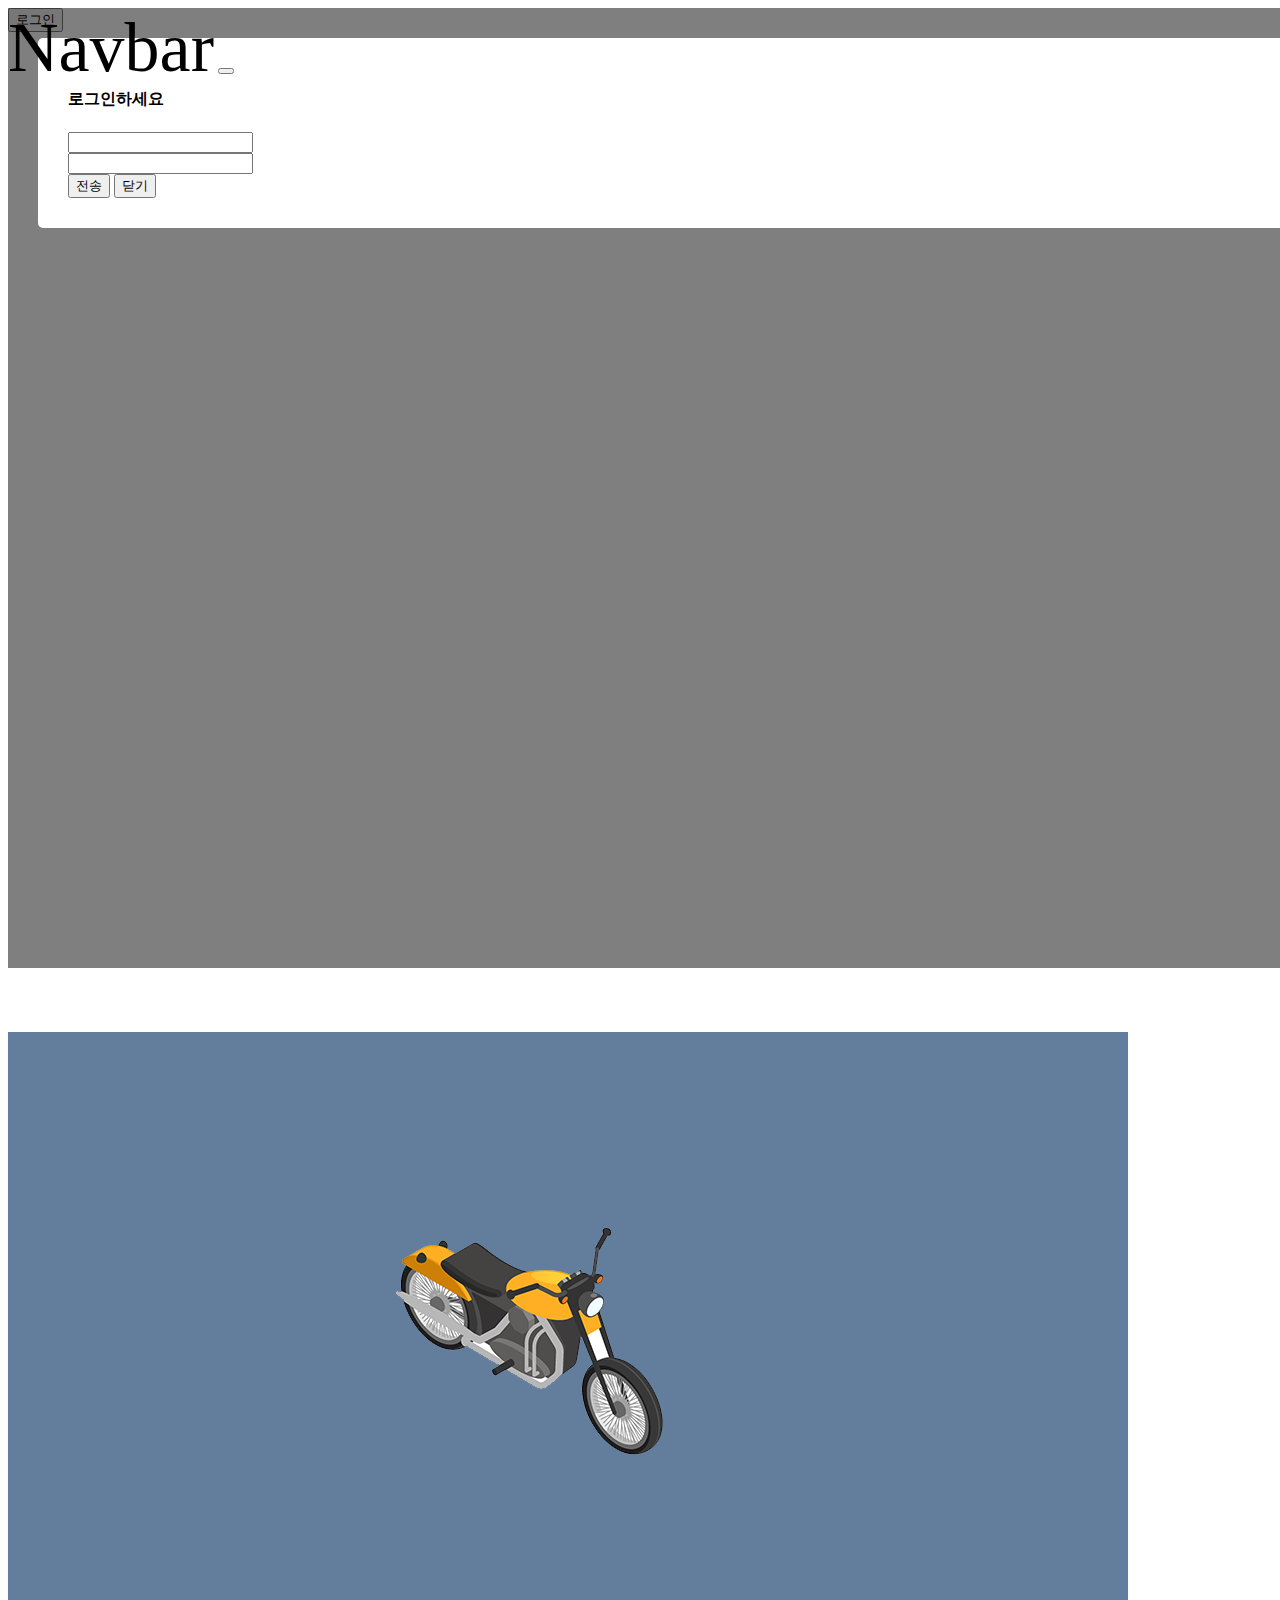
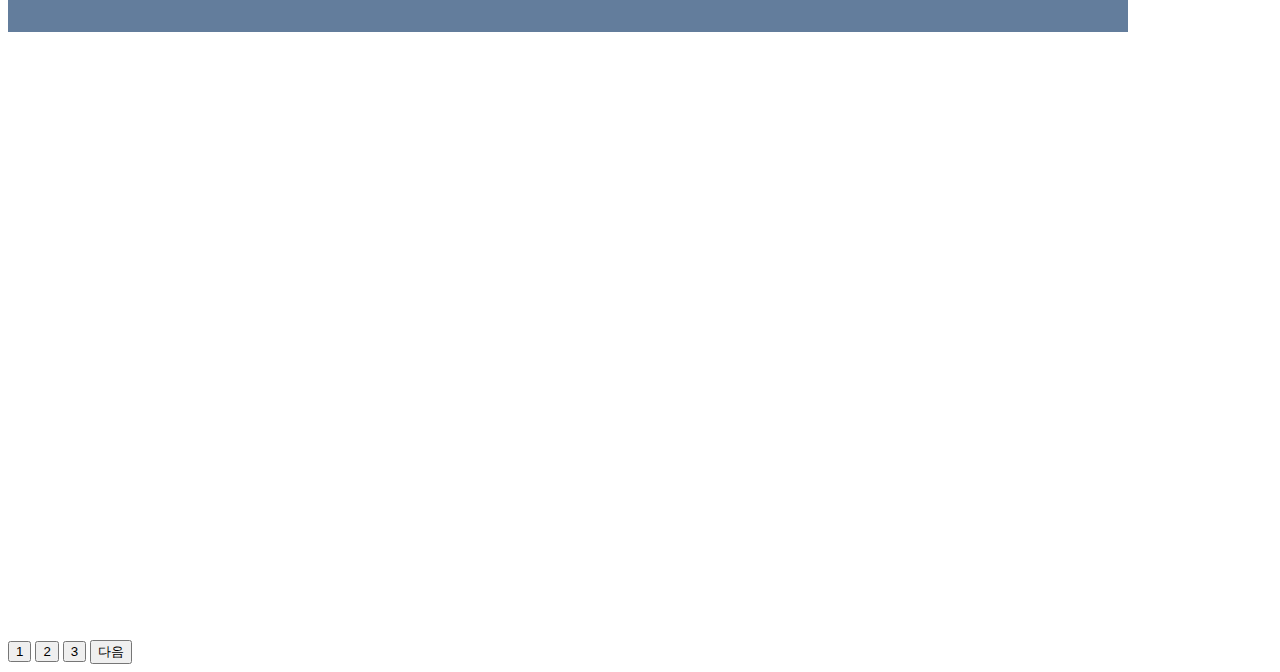
<file: index.html>
<!doctype html>
<html lang="en">

<head>
  <meta charset="utf-8">
  <meta name="viewport" content="width=device-width, initial-scale=1">
  <title>Bootstrap demo</title>
  <link rel="stylesheet" href="./main.css">
  <link href="https://cdn.jsdelivr.net/npm/bootstrap@5.3.0/dist/css/bootstrap.min.css" rel="stylesheet"
    integrity="sha384-9ndCyUaIbzAi2FUVXJi0CjmCapSmO7SnpJef0486qhLnuZ2cdeRhO02iuK6FUUVM" crossorigin="anonymous">
  <script src="https://code.jquery.com/jquery-3.7.1.min.js"
    integrity="sha256-/JqT3SQfawRcv/BIHPThkBvs0OEvtFFmqPF/lYI/Cxo=" crossorigin="anonymous"></script>
</head>

<body>

  <div class="black-bg show-modal">
    <div class="white-bg">
      <h4>로그인하세요</h4>
      <form action="success.html">
        <div class="my-3">
          <input type="text" class="form-control" id="nickname">
        </div>
        <div class="my-3">
          <input type="password" class="form-control" id="password">
        </div>
        <button type="submit" class="btn btn-primary" id="send">전송</button>
        <button type="button" class="btn btn-danger" id="close">닫기</button>
      </form>
    </div>
  </div>




  <nav class="navbar navbar-light bg-light">
    <div class="container-fluid">
      <span class="navbar-brand">Navbar</span>
      <button class="navbar-toggler" type="button">
        <span class="navbar-toggler-icon"></span>
      </button>
    </div>
  </nav>
  <ul class="list-group">
    <li class="list-group-item">An item</li>
    <li class="list-group-item">A second item</li>
    <li class="list-group-item">A third item</li>
    <li class="list-group-item">A fourth item</li>
    <li class="list-group-item">And a fifth one</li>
  </ul>
  <button class="login">로그인</button>
  <div style="height: 1000px;"></div>
  <div style="overflow: hidden;">
    <div class="slide-container">
      <div class="silde-box">
        <img src="car1.png">
      </div>
      <div>
        <img src="car2.png">
      </div>
      <div>
        <img src="car3.png">
      </div>
    </div>
  </div>

  <button class="slide-1">1</button>
  <button class="slide-2">2</button>
  <button class="slide-3">3</button>
  <button class="next">다음</button>

  <script>
    $('.login').on('click', function () {
      $('.black-bg').addClass('show-modal');
    })
    $('#close').on('click', function () {
      $('.black-bg').removeClass('show-modal');
    })

    $('form').on('submit', function (e) { // 'e' 매개변수를 추가
      if (document.getElementById('nickname').value == '' && document.getElementById('password').value == '') {
        alert('아이디외 비밀번호를 입력하세요');
        e.preventDefault(); // 폼 제출을 중지
      } else if (document.getElementById('nickname').value == '') {
        alert('아이디를 입력하세요');
        e.preventDefault(); // 폼 제출을 중지
      } else if (document.getElementById('password').value == '') {
        alert('비번입력요망')
        e.preventDefault();
      } else {
        alert('로그인 성공');
      }

      $('.slide-2').on('click', function () {
        $('.slide-box').css('transform', 'translateX(-100%)');
      }

      )
    });

    $('.slide-3').on('click', function () {
      $('.slide-box').css('transform', 'translateX(-200%)');
    })
    var picture = 1;
    $('.next').on('click', function () {
      picture++;
      if (picture > 3) {
        picture = 1;
      }
      $('.slide-box').css('transform', 'translateX(-' + (picture - 1) * 100 + '%)');

    })

  </script>
  <script src="https://cdn.jsdelivr.net/npm/bootstrap@5.3.0/dist/js/bootstrap.bundle.min.js"
    integrity="sha384-geWF76RCwLtnZ8qwWowPQNguL3RmwHVBC9FhGdlKrxdiJJigb/j/68SIy3Te4Bkz" crossorigin="anonymous">
    </script>

</body>

</html>
</file>
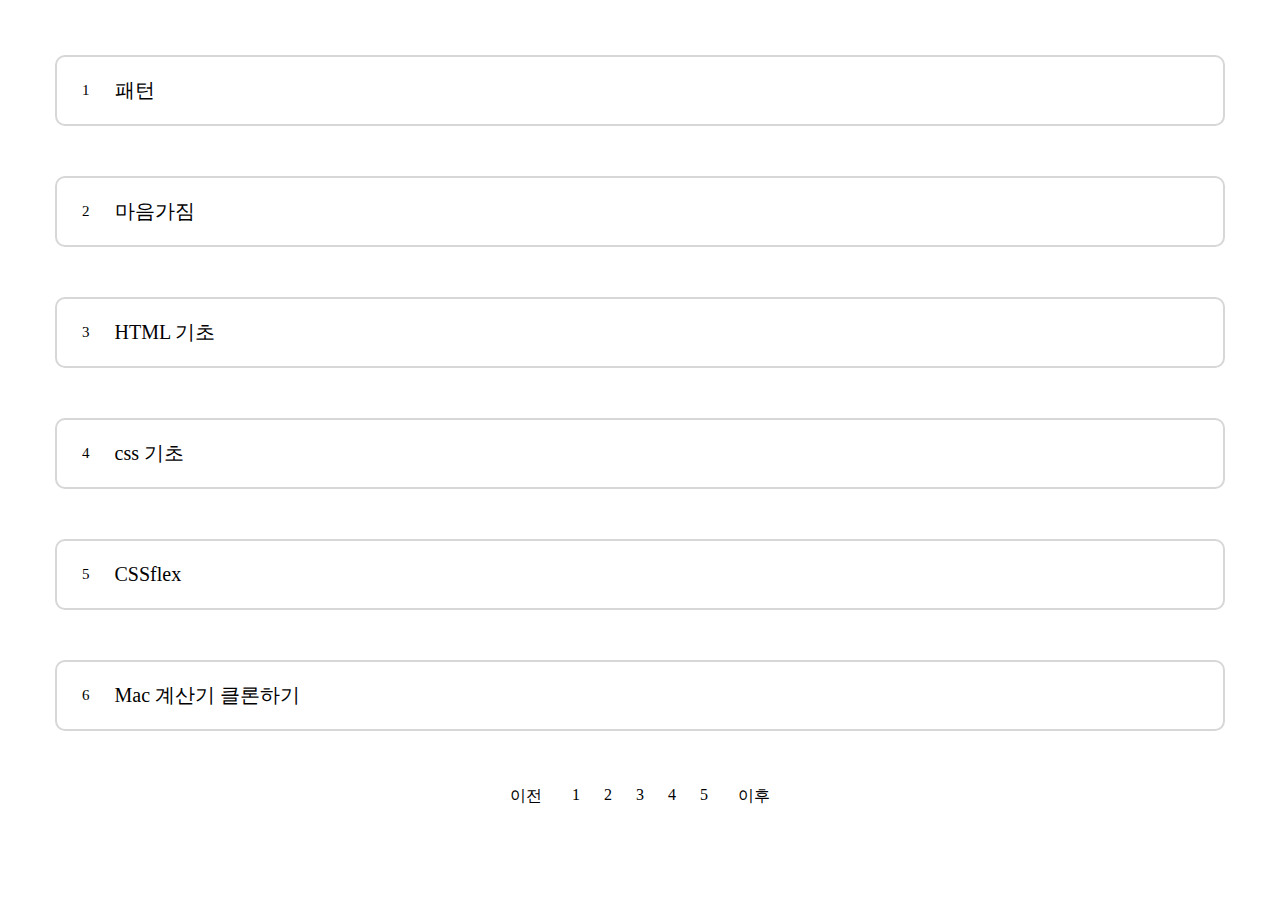
<file: pagenation.html>
<!DOCTYPE html>
<html lang="en">
  <head>
    <meta charset="UTF-8" />
    <meta http-equiv="X-UA-Compatible" content="IE=edge" />
    <meta name="viewport" content="width=device-width, initial-scale=1.0" />
    <link rel="stylesheet" href="pagenation.css" />
    <title>Document</title>
  </head>
  <body>
    <ul>
      <li>
        <div class="post-container">
          <p class="post-number">1</p>
          <p class="post-title">title</p>
        </div>
      </li>
    </ul>
    <div class="pagination-container">
      <div class="prev-button">이전</div>
      <div class="number-button-wrapper"><span class="number-button">1</span></div>
      <div class="next-button">이후</div>
    </div>
    <script src="./pagenation.js"></script>
  </body>
</html>
</file>
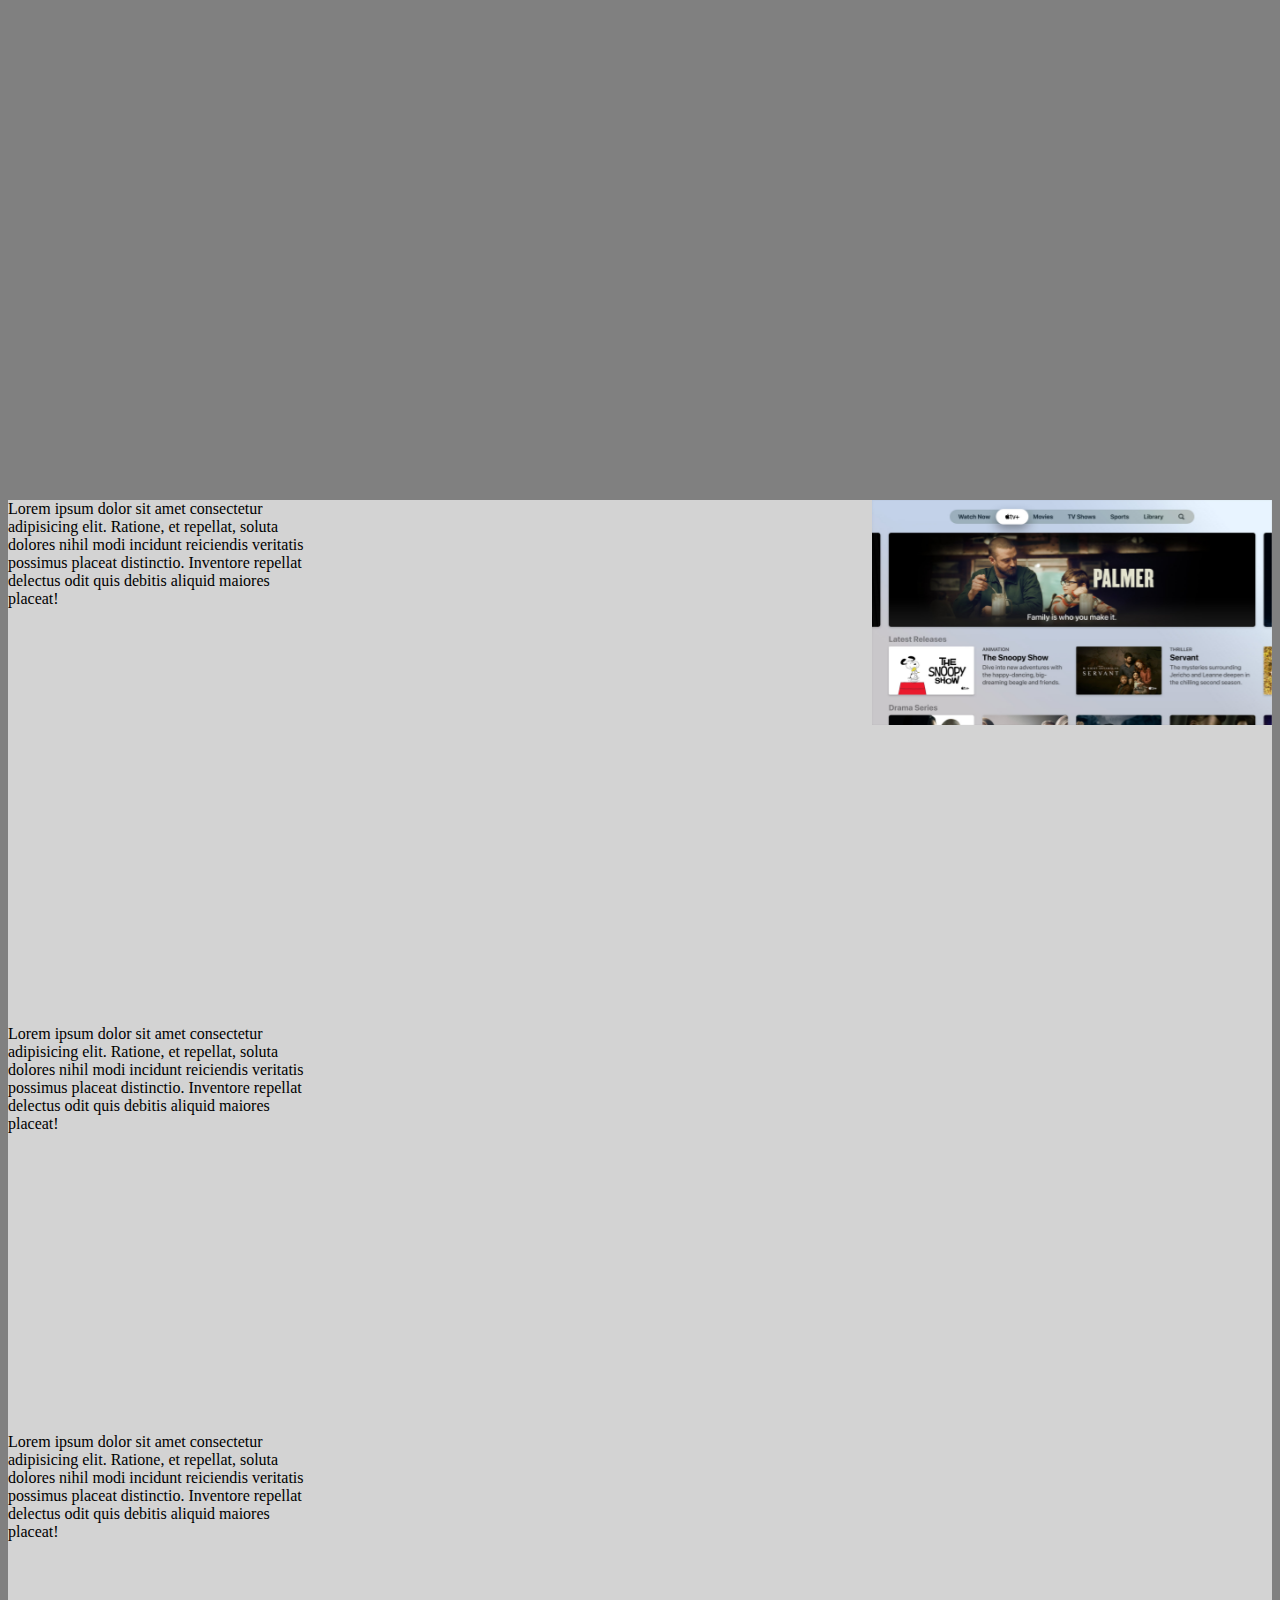
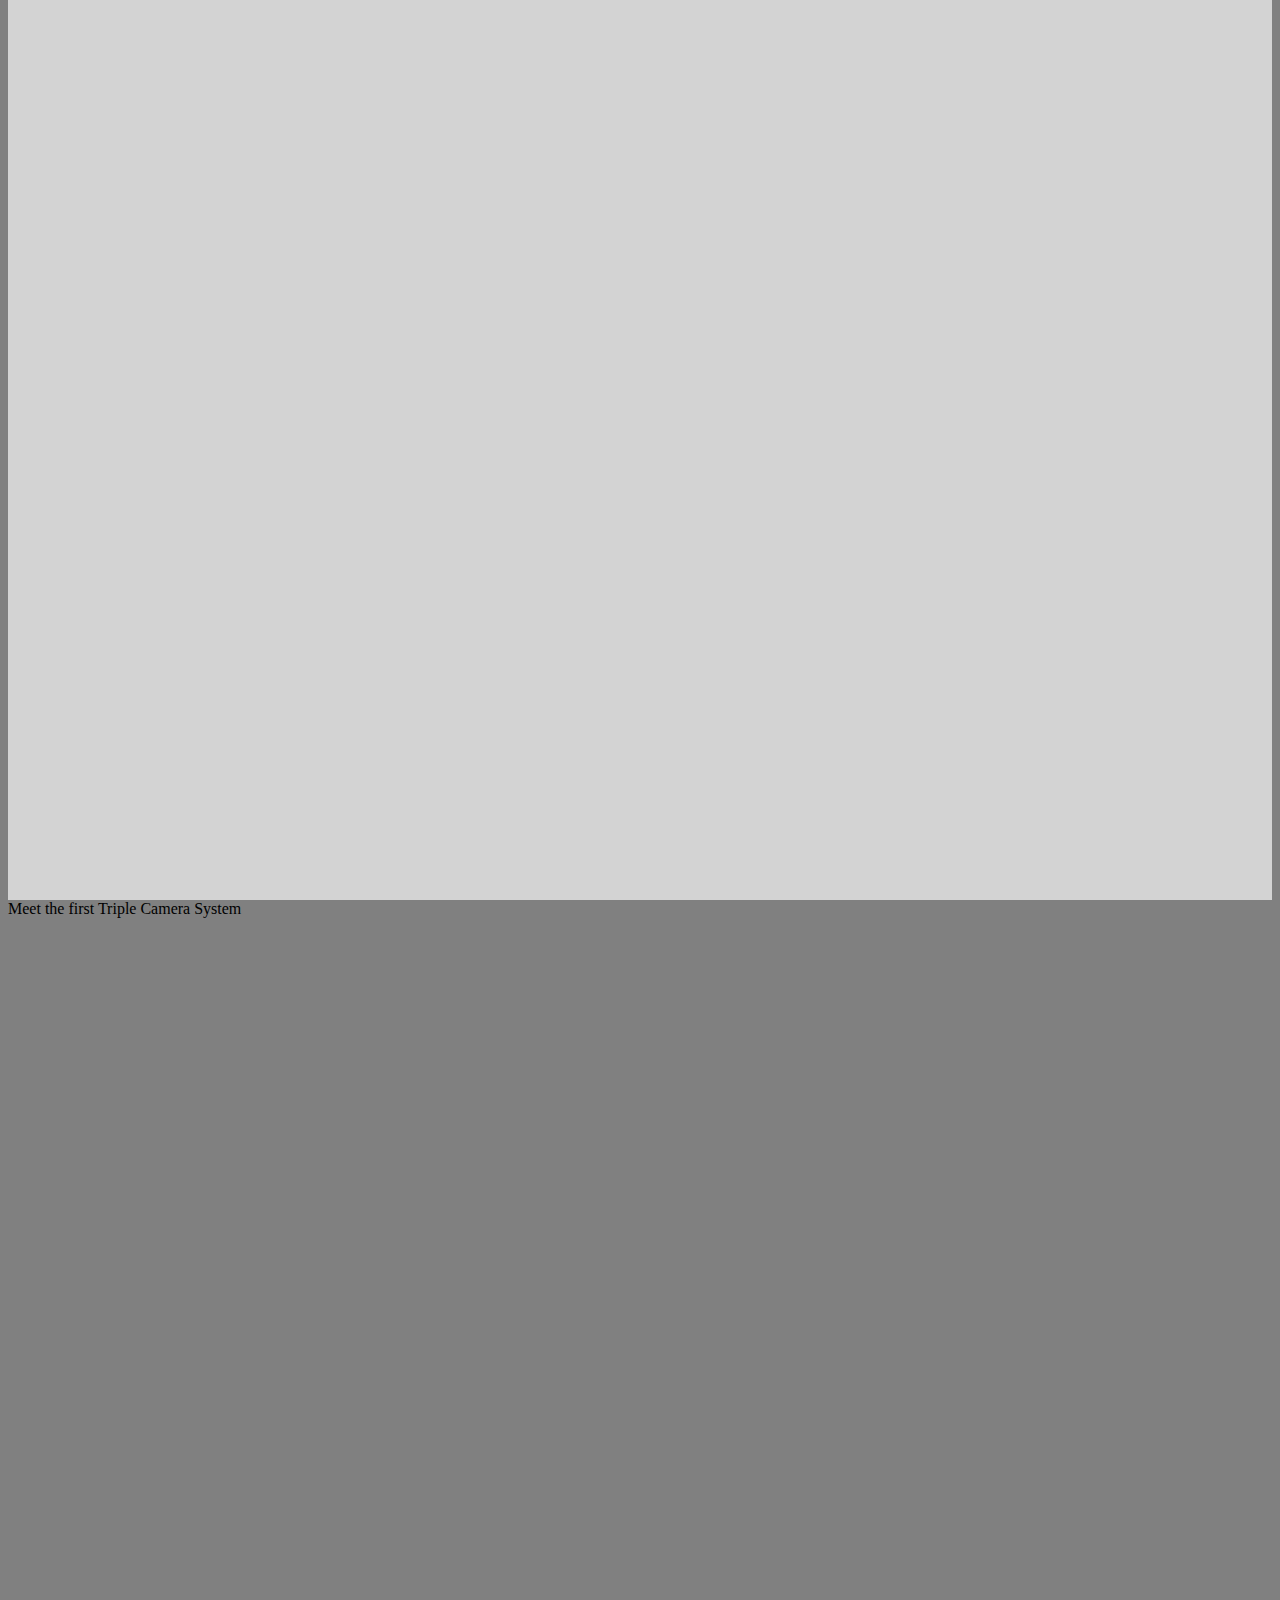
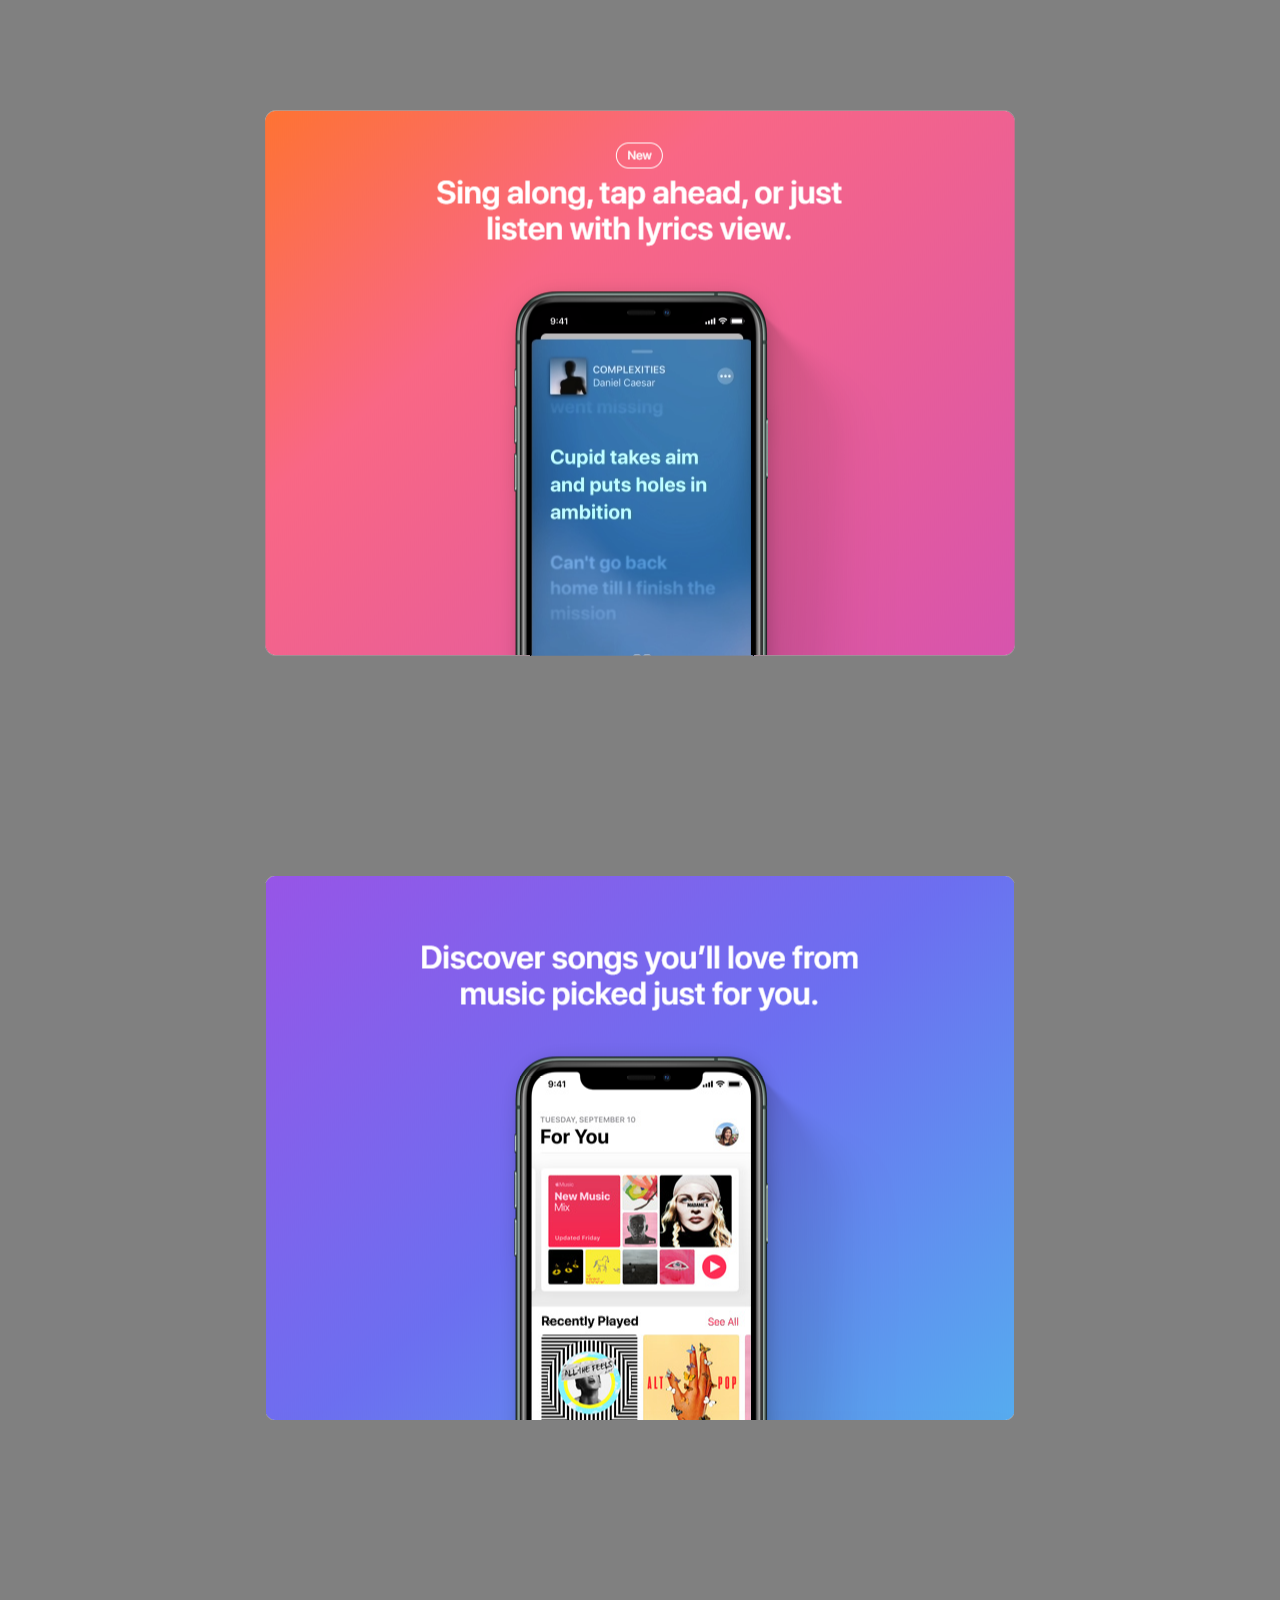
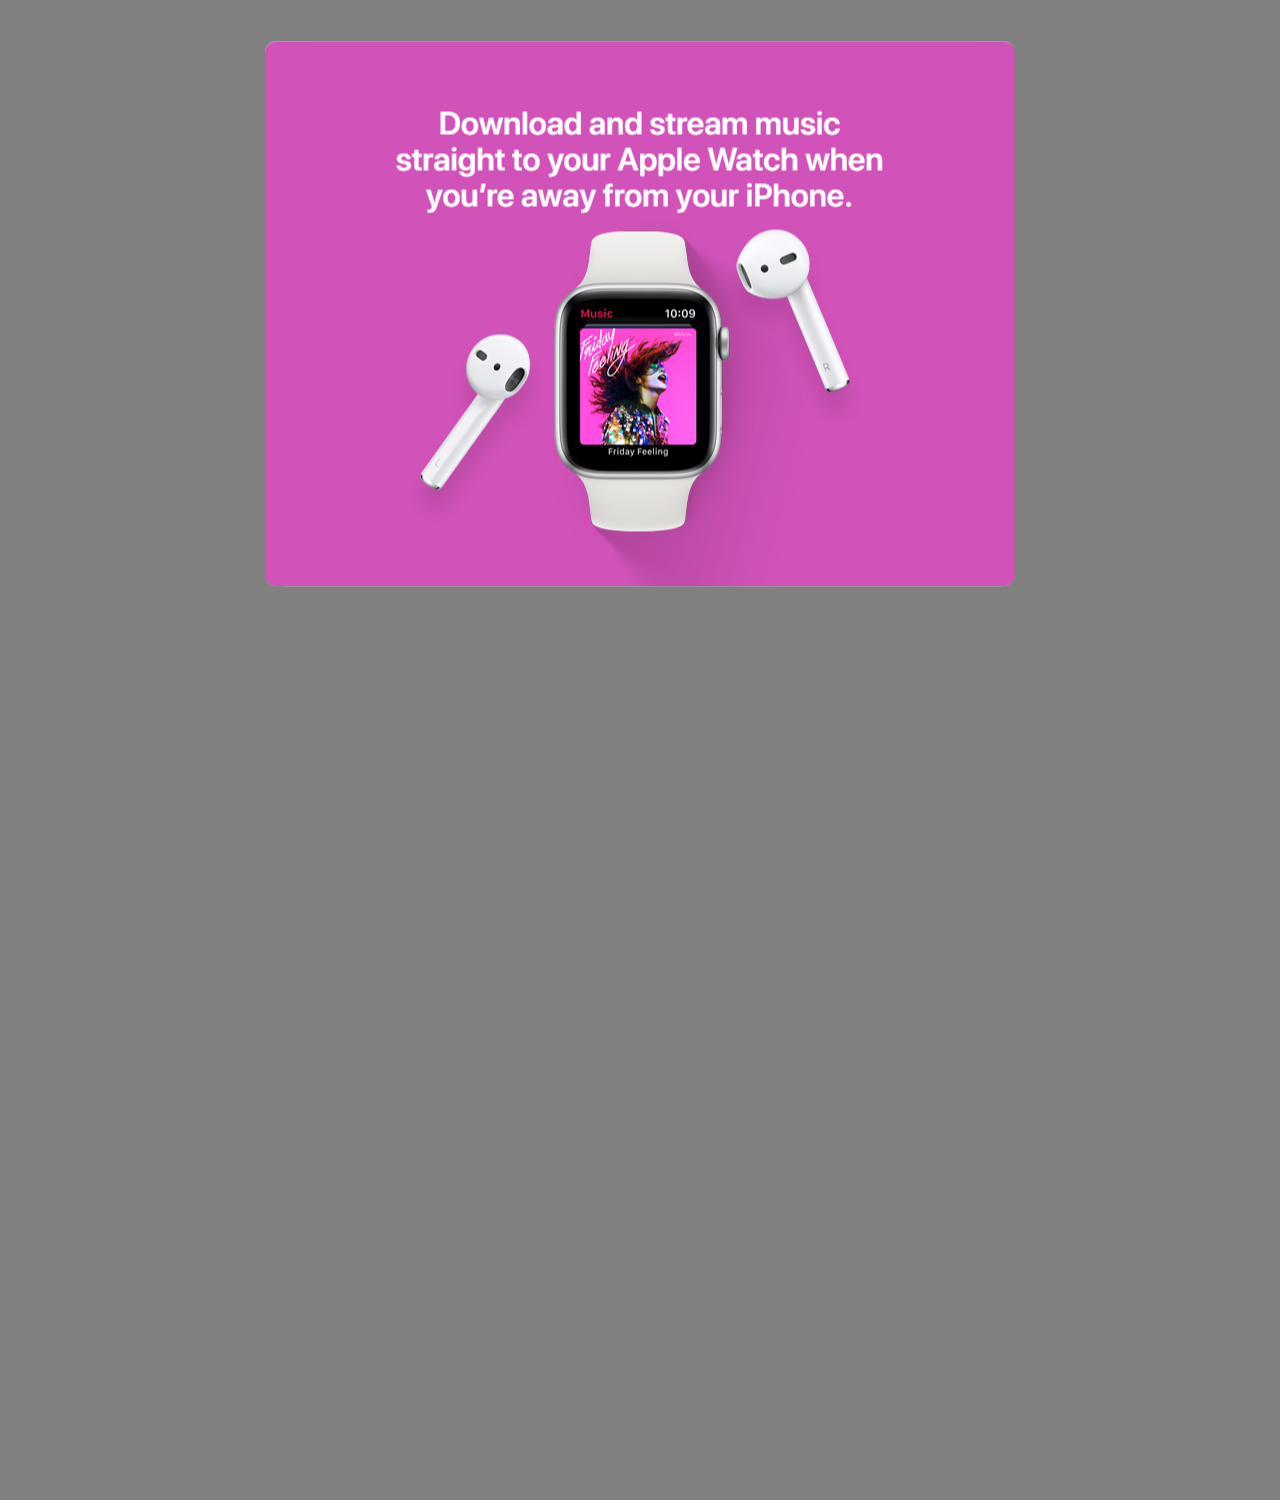
<file: sticky.html>
<!DOCTYPE html>
<html lang="en">
<head>
    <meta charset="UTF-8">
    <meta name="viewport" content="width=device-width, initial-scale=1.0">
    <title>Document</title>
    <script src="https://ajax.googleapis.com/ajax/libs/jquery/3.5.1/jquery.min.js"></script>
    <style>
    
  .grey {
  background: lightgrey;
  height: 2000px;
  margin-top: 500px;
}
.text {
  float: left;
  width : 300px;
}
.image {
  float: right;
  width : 400px;
  position: sticky;
  top: 100px;
}
.card-background {
  height: 3000px;
  margin-top: 800px;
  margin-bottom: 1600px;
}
.card-box img{
  display: block;
  margin: auto;
  max-width: 80%;
}
.card-box {
  position: sticky;
  top: 400px;
  margin-top: 200px;
}
    </style>
</head>
<body style="background : grey; height : 3000px">

    <div class="grey">
        <div class="image">
            <img src="/appletv (1).jpg" class="image">
        </div>
      <div class="text">
        Lorem ipsum dolor sit amet consectetur adipisicing elit. Ratione, et repellat, soluta dolores nihil modi incidunt reiciendis veritatis possimus placeat distinctio. Inventore repellat delectus odit quis debitis aliquid maiores placeat!
      </div>
      <div style="clear: both;"></div>
      <div class="text" style="margin-top: 300px;">
        Lorem ipsum dolor sit amet consectetur adipisicing elit. Ratione, et repellat, soluta dolores nihil modi incidunt reiciendis veritatis possimus placeat distinctio. Inventore repellat delectus odit quis debitis aliquid maiores placeat!
      </div>
      <div style="clear: both;"></div>
      <div class="text" style="margin-top: 300px;">
        Lorem ipsum dolor sit amet consectetur adipisicing elit. Ratione, et repellat, soluta dolores nihil modi incidunt reiciendis veritatis possimus placeat distinctio. Inventore repellat delectus odit quis debitis aliquid maiores placeat!
      </div>
    </div>
    
      <div style="clear : both"></div>
      <div class="text">Meet the first Triple Camera System</div>
        
    </div>
    <div class="card-background">
      <div class="card-box">
        <img src="./card1.png">
      </div>
      <div class="card-box">
        <img src="./card2.png">
      </div>
      <div class="card-box">
        <img src="./card3.png">
      </div>
    </div>
    <script>
      $(window).scroll(function(){
        var height = $(window).scrollTop();
        console.log(height);
        var y = (-1/500) * height + b;
        a = -1/500;
        b = 115/50;
        $('.card-box').eq(0).css('opcaity', y)
      })
    </script>
    </body>
</html>
</file>
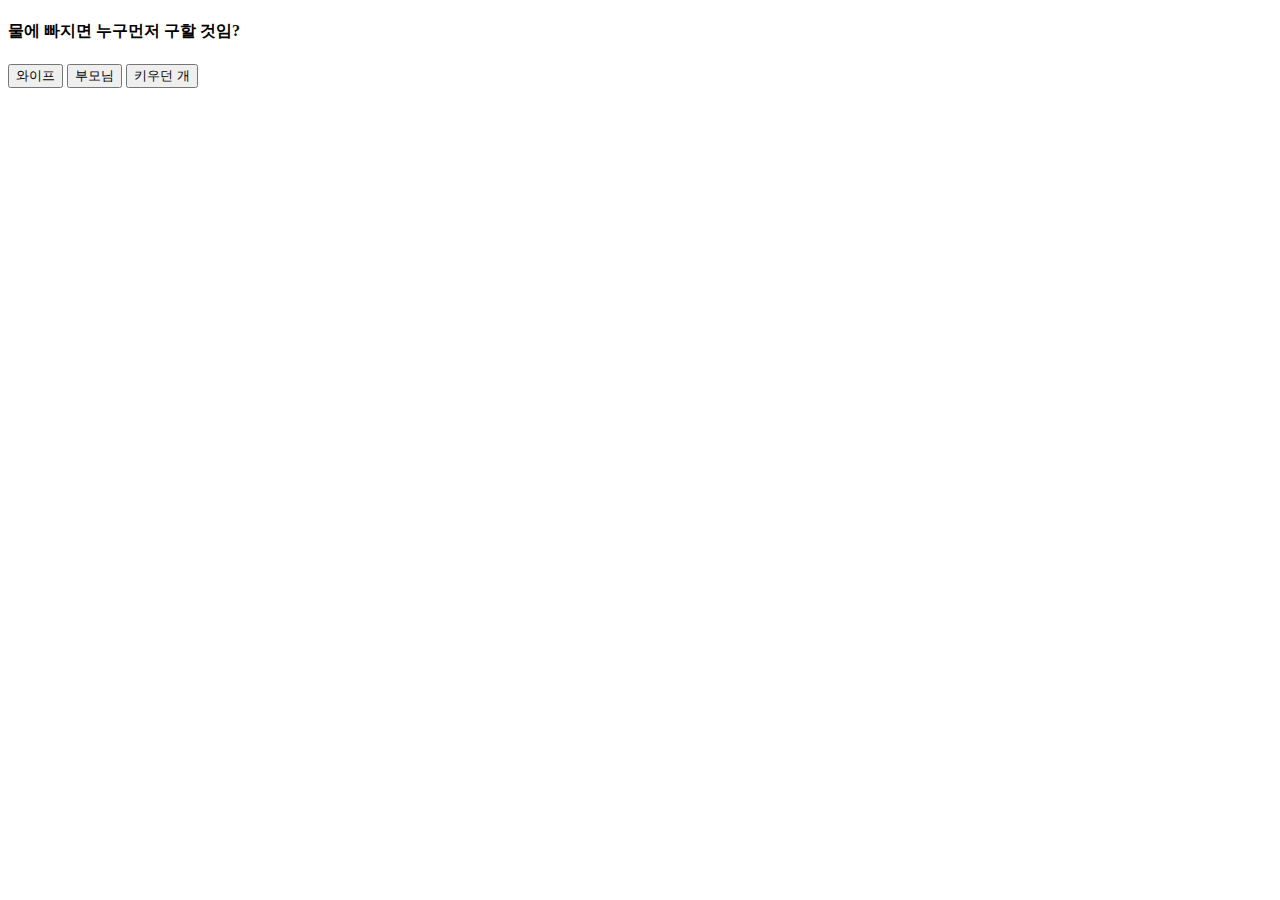
<file: study-switch.html>
<!DOCTYPE html>
<html lang="en">
<head>
    <meta charset="UTF-8">
    <meta name="viewport" content="width=device-width, initial-scale=1.0">
    <title>Document</title>
</head>
<body>
    <div id="quiz">
    <h4>물에 빠지면 누구먼저 구할 것임?</h4>
    <button>와이프</button>
    <button>부모님</button>
    <button>키우던 개</button>
    </div>
    <script>
        document.querySelector('#quiz').addEventListener('click', (e) => {            switch(e.target.textContent) {
                case '와이프':
                    alert('아내를 사랑하는구나.');
                    break;
                case '부모님':
                    alert('효심이 가득하구나.');
                    break;
                case '키우던 개':
                    alert('동물을 사랑하시는군요?');
                    break;
                default:
                    alert('오답입니다.');
            }
        });
        let 변수 = 2 + 2;
        switch (변수) {
            case 3:
                alert('변수의 값은 3입니다.');
                break;
            case 4:
                alert('변수의 값은 4입니다.');
                break;
            case 5:
                alert('변수의 값은 5입니다.');
                break;
            default:
                alert('변수의 값은 3, 4, 5가 아닙니다.');
            }
    </script>
</body>
</html>
</file>
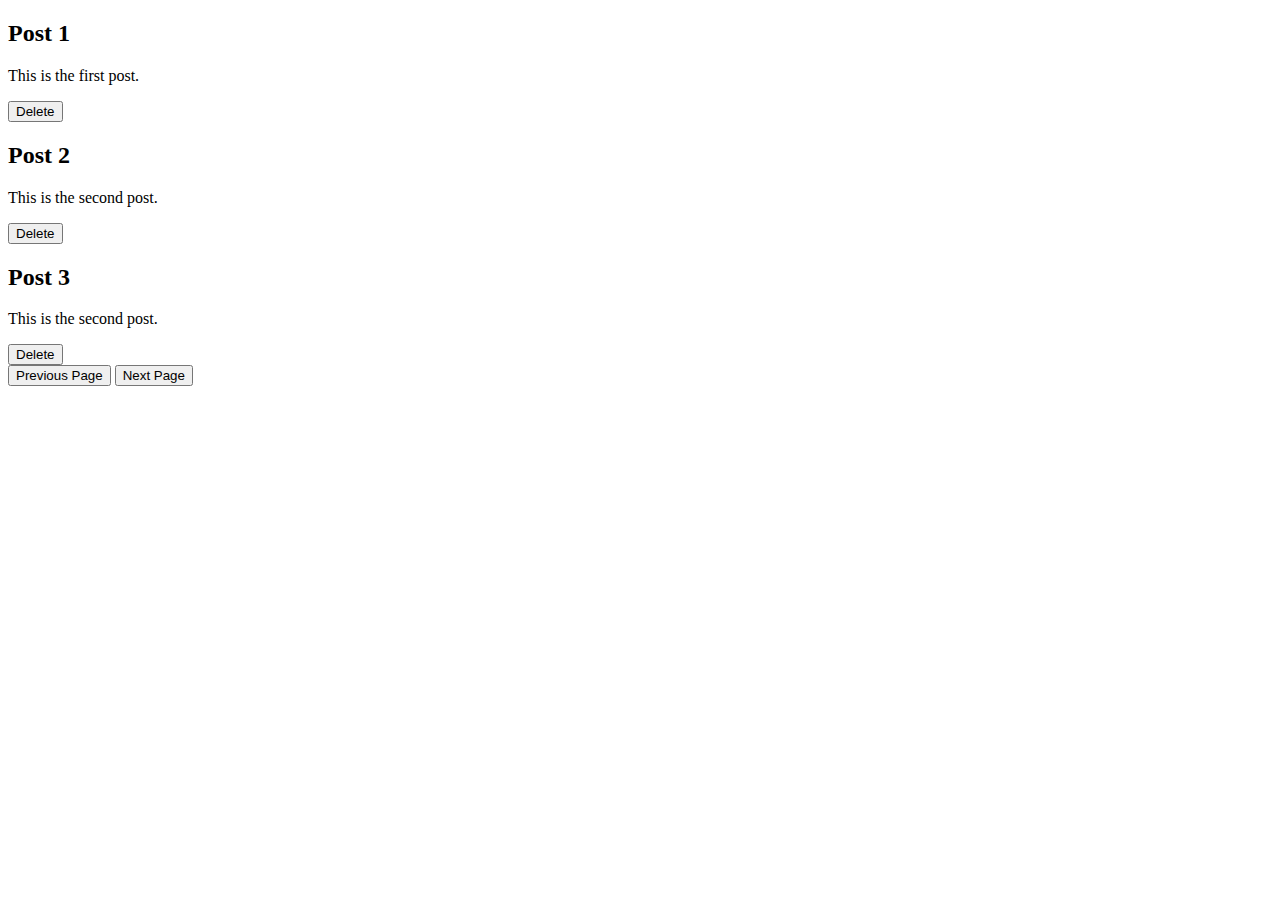
<file: study_pagenation_delete.html>
<!DOCTYPE html>
<html lang="en">

<head>
  <meta charset="UTF-8">
  <meta name="viewport" content="width=device-width, initial-scale=1.0">
  <title>Post List</title>
  <style>
    .hidden {
      display: none;
    }
  </style>
</head>

<body>
  <div id="postContainer"></div>
  <button id="prevPage">Previous Page</button>
  <button id="nextPage">Next Page</button>
  <script>
    const posts = [
      { title: 'Post 1', content: 'This is the first post.' },
      { title: 'Post 2', content: 'This is the second post.' },
      { title: 'Post 3', content: 'This is the second post.' },
      { title: 'Post 4', content: 'This is the second post.' },
      { title: 'Post 5', content: 'This is the second post.' },
      { title: 'Post 6', content: 'This is the second post.' },
      // ... 추가 게시글
    ];

    const postContainer = document.getElementById('postContainer');
    const prevPageButton = document.getElementById('prevPage');
    const nextPageButton = document.getElementById('nextPage');

    let currentPage = 0;
    const postsPerPage = 3;

    function showPosts() {
      postContainer.innerHTML = '';
      const start = currentPage * postsPerPage;
      const end = start + postsPerPage;
      const currentPosts = posts.slice(start, end);

      currentPosts.forEach(post => {
        const postElement = document.createElement('div');
        const titleElement = document.createElement('h2');
        const contentElement = document.createElement('p');
        const deleteButton = document.createElement('button');

        titleElement.textContent = post.title;
        contentElement.textContent = post.content;
        deleteButton.textContent = 'Delete';
        deleteButton.addEventListener('click', () => {
          postElement.classList.add('hidden');
        });
        postElement.appendChild(titleElement);
        postElement.appendChild(contentElement);
        postElement.appendChild(deleteButton);
        postContainer.appendChild(postElement);
      });
    }

    prevPageButton.addEventListener('click', () => {
      if (currentPage > 0) {
        currentPage--;
        showPosts();
      }
    });

    nextPageButton.addEventListener('click', () => {
      if (currentPage < Math.ceil(posts.length / postsPerPage) - 1) {
        currentPage++;
        showPosts();
      }
    });

    showPosts();
  </script>
</body>

</html>



<!-- <!DOCTYPE html>    1번 직접삭제하는방법 
<html lang="en">

<head>
  <meta charset="UTF-8">
  <meta name="viewport" content="width=device-width, initial-scale=1.0">
  <title>Post List</title>
</head>

<body>
  <div id="postContainer"></div>
  <script>
    const posts = [
      { title: 'Post 1', content: 'This is the first post.' },
      { title: 'Post 2', content: 'This is the second post.' },
      { title: 'Post 2', content: 'This is the second post.' },
      { title: 'Post 2', content: 'This is the second post.' },
      { title: 'Post 2', content: 'This is the second post.' },
      { title: 'Post 2', content: 'This is the second post.' },
      { title: 'Post 2', content: 'This is the second post.' },
      { title: 'Post 2', content: 'This is the second post.' },
      { title: 'Post 2', content: 'This is the second post.' },
      { title: 'Post 2', content: 'This is the second post.' },
      { title: 'Post 2', content: 'This is the second post.' },
      { title: 'Post 2', content: 'This is the second post.' },
    ];

    const postContainer = document.getElementById('postContainer');


    posts.forEach(post => {
      const postElement = document.createElement('div');
      const titleElement = document.createElement('h2');
      const contentElement = document.createElement('p');
      const deleteButton = document.createElement('button');

      titleElement.textContent = post.title;
      contentElement.textContent = post.content;
      deleteButton.textContent = 'Delete';
      deleteButton.addEventListener('click', () => {
        postContainer.removeChild(postElement);
      });
      postElement.appendChild(titleElement);
      postElement.appendChild(contentElement);
      postElement.appendChild(deleteButton);
      postContainer.appendChild(postElement);
    });
  </script>
</body>

</html>


<!DOCTYPE html>  2번 css를 조작하는방법 
<html lang="en">

<head>
  <meta charset="UTF-8">
  <meta name="viewport" content="width=device-width, initial-scale=1.0">
  <title>Post List</title>
  <style>
    .hidden {
      display: none;
    }
  </style>
</head>

<body>
  <div id="postContainer"></div>
  <script>
    const posts = [
      { title: 'Post 1', content: 'This is the first post.' },
      { title: 'Post 2', content: 'This is the second post.' },
      // ... 추가 게시글
    ];

    const postContainer = document.getElementById('postContainer');

    posts.forEach(post => {
      const postElement = document.createElement('div');
      const titleElement = document.createElement('h2');
      const contentElement = document.createElement('p');
      const deleteButton = document.createElement('button');

      titleElement.textContent = post.title;
      contentElement.textContent = post.content;
      deleteButton.textContent = 'Delete';
      deleteButton.addEventListener('click', () => {
        postElement.classList.add('hidden');
      });
      postElement.appendChild(titleElement);
      postElement.appendChild(contentElement);
      postElement.appendChild(deleteButton);
      postContainer.appendChild(postElement);
    });
  </script>
</body>

</html> -->
</file>
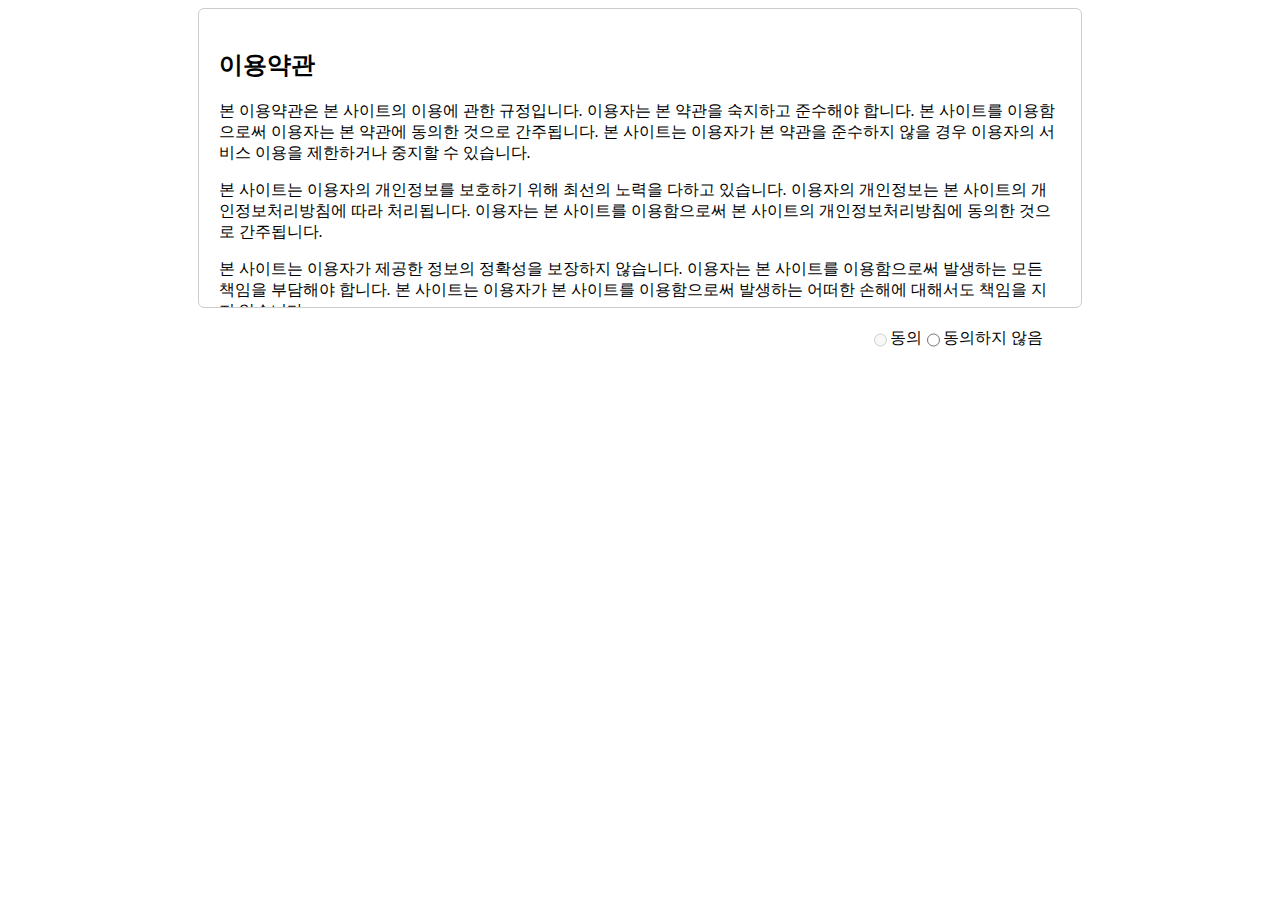
<file: studyscroll.html>
<!DOCTYPE html>
<html lang="en">

<head>
  <meta charset="UTF-8">
  <meta name="viewport" content="width=device-width, initial-scale=1.0">
  <title>Scoroll Control Practice</title>
  <link rel="stylesheet" href="./studyscroll.css">



</head>

<body>
  <div class="terms">
    <h2>이용약관</h2>
    <p>본 이용약관은 본 사이트의 이용에 관한 규정입니다. 이용자는 본 약관을 숙지하고 준수해야 합니다. 본 사이트를 이용함으로써 이용자는 본 약관에 동의한 것으로 간주됩니다. 본 사이트는 이용자가 본 약관을
      준수하지 않을 경우 이용자의 서비스 이용을 제한하거나 중지할 수 있습니다.</p>
    <p>본 사이트는 이용자의 개인정보를 보호하기 위해 최선의 노력을 다하고 있습니다. 이용자의 개인정보는 본 사이트의 개인정보처리방침에 따라 처리됩니다. 이용자는 본 사이트를 이용함으로써 본 사이트의
      개인정보처리방침에 동의한 것으로 간주됩니다.</p>
    <p>본 사이트는 이용자가 제공한 정보의 정확성을 보장하지 않습니다. 이용자는 본 사이트를 이용함으로써 발생하는 모든 책임을 부담해야 합니다. 본 사이트는 이용자가 본 사이트를 이용함으로써 발생하는 어떠한
      손해에 대해서도 책임을 지지 않습니다.</p>
    <p>본 이용약관은 법률, 정책 또는 보안상의 이유로 예고 없이 변경될 수 있습니다. 이용자는 본 사이트를 이용함으로써 변경된 약관에 동의한 것으로 간주됩니다. 이용자는 정기적으로 본 사이트를 방문하여 약관의
      변경사항을 확인해야 합니다.</p>
    <p>본 이용약관에 명시되지 않은 사항은 관계법령 및 일반적인 상관례에 따릅니다. 이용자는 본 사이트를 이용함으로써 관계법령 및 일반적인 상관례를 준수해야 합니다.</p>
  </div>
  <div class="agree-disagree">
    <input type="radio" class="agree" name="agree-disagree" disabled>
    <label for="agree">동의</label>
    <input type="radio" class="disagree" name="agree-disagree">
    <label for="disagree" onclick="window.history.back()" disabled>동의하지 않음</label>
  </div>
</body>
<script>
  let scrollActive = document.getElementsByClassName('terms')[0];
  let agreeButton = document.getElementsByClassName('agree')[0];
  scrollActive.addEventListener('scroll', () => {
    if (scrollActive.scrollTop + scrollActive.clientHeight >= scrollActive.scrollHeight) { // 스크롤내린양 + 눈에보이는 div높이 == diu의 실제높이;
      agreeButton.disabled = false;
    } else {
      agreeButton.disabled = true;
    }
  })
  $(window).on('scroll', function () {
    if (window.scrollY > 100) {
      $('.navbar-brand').css('font-size', '20px');
    } else {
      $('.navbar-brand').css('font-size', '30px');
    }
  }
</script>

</html>
</file>
<file: main.css>
.alert-box {
	background-color: skyblue;
	border-color: #eed3d7;
	color: white;
	padding: 20px;
	border-radius: 4px;
	display: block;
}
.list-group {
	display: none;
}
.show {
	display: block;
}
.black-bg {
	width: 100%;
	height: 100%;
	position: fixed;
	visibility: hidden;
	background: rgba(0, 0, 0, 0.5);
	z-index: 5;
	padding: 30px;
	opacity: 0;
	transition: all 0.5s ease-in-out;
}
.white-bg {
	background: white;
	border-radius: 5px;
	padding: 30px;
}
.black-bg {
	visibility: hidden;
	opacity: 0;
}
.show-modal {
	display: block;
	visibility: visible;
	opacity: 1;
}
.slide-container {
	width: 300vw;
	transition: all 1s;
	transform: translateX(-100vw);
}
.silde-box {
	width: 100wh;
	float: left;
}
.silde-box img {
	width: 100%;
}
.navbar {
	position: fixed;
	width: 100%;
	z-index: 5;
}
.navbar-brand {
	font-size: 70px;
}
</file>
<file: pagenation.css>
* {
    margin: 0;
    padding: 10px;
    box-sizing: border-box;
}

li {
    list-style-type: none;
}

.post-container {
    display: flex;
    align-items: center;
    border-radius: 10px;
    border: 2px solid #d7d7d7;
    margin: 15px;
}

.post-title {
    font-size: 20px;
}

.post-number {
    font-size: 15px;
    padding: 15px;
}

.pagination-container {
    display: flex;
    justify-content: center;
}
* {
	margin: 0;
	padding: 10px;
	box-sizing: border-box;
}

li {
	list-style-type: none;
}

.post-container {
	display: flex;
	align-items: center;
	border-radius: 10px;
	border: 2px solid #d7d7d7;
	margin: 15px;
}

.post-title {
	font-size: 20px;
}

.post-number {
	font-size: 15px;
	padding: 15px;
}

.pagination-container {
	display: flex;
	justify-content: center;
}
</file>
<file: studyscroll.css>
/* .terms {
	width: 70%;
	margin: auto;
	height: 300px;
	overflow-y: scroll;
	border: 1px solid #ccc;
	padding: 10px;
	box-sizing: border-box;
	border-radius: 5px;
}
.agree-disagree {
	display: flex;
	justify-content: center;
	margin-top: 20px;
}
.agree-disagree input[type="radio"] {
	display: block;
}
.agree-disagree input[type="radio"]:checked + label {
	background-color: #ccc;
} */
.terms {
	width: 70%;
	margin: auto;
	height: 300px;
	overflow-y: scroll;
	border: 1px solid #ccc;
	padding: 20px;
	box-sizing: border-box;
	border-radius: 6px;
}
.agree-disagree {
	display: flex;
	justify-content: center;
	margin-left: 50%;
	margin-top: 20px;
}
.agree-disagree input[type="radio"]:checked + label {
	background-color: #ccc;
}
.agree-disagree input[type="radio"] {
	display: block;
}
</file>
